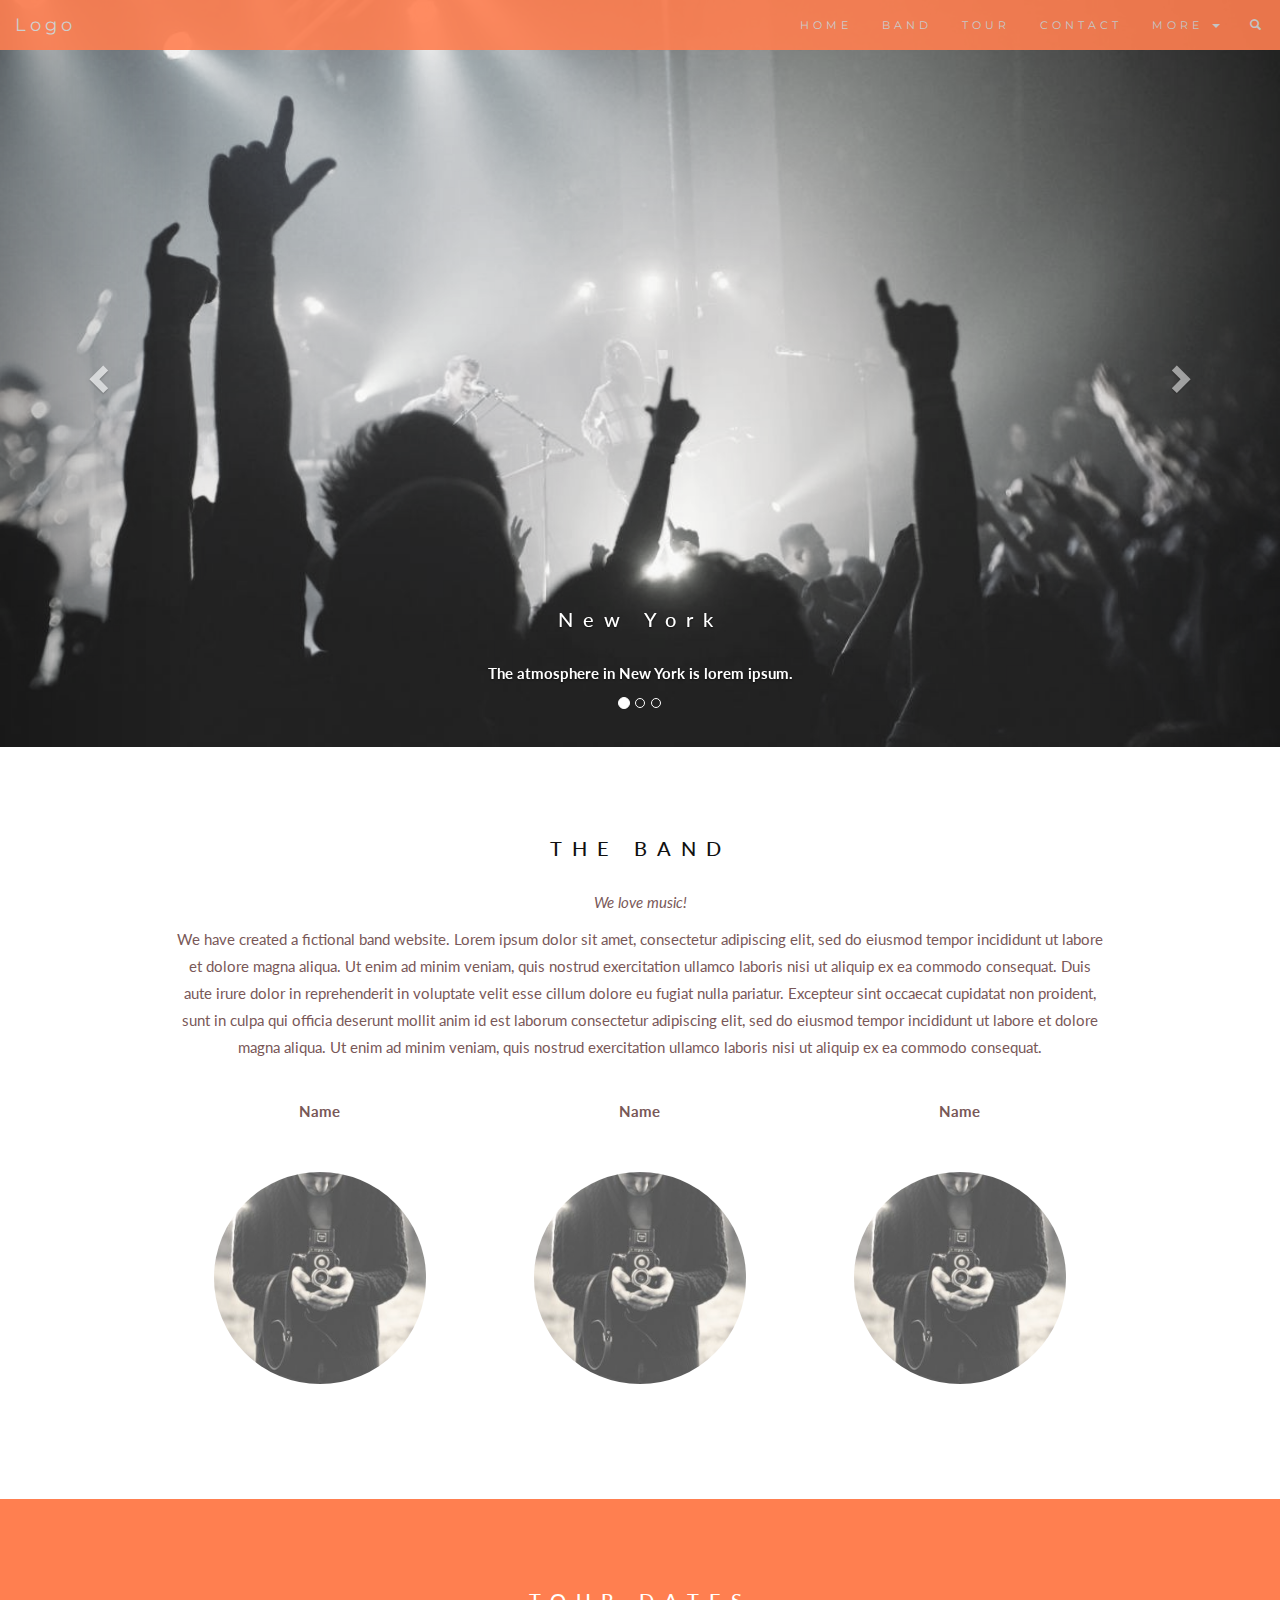
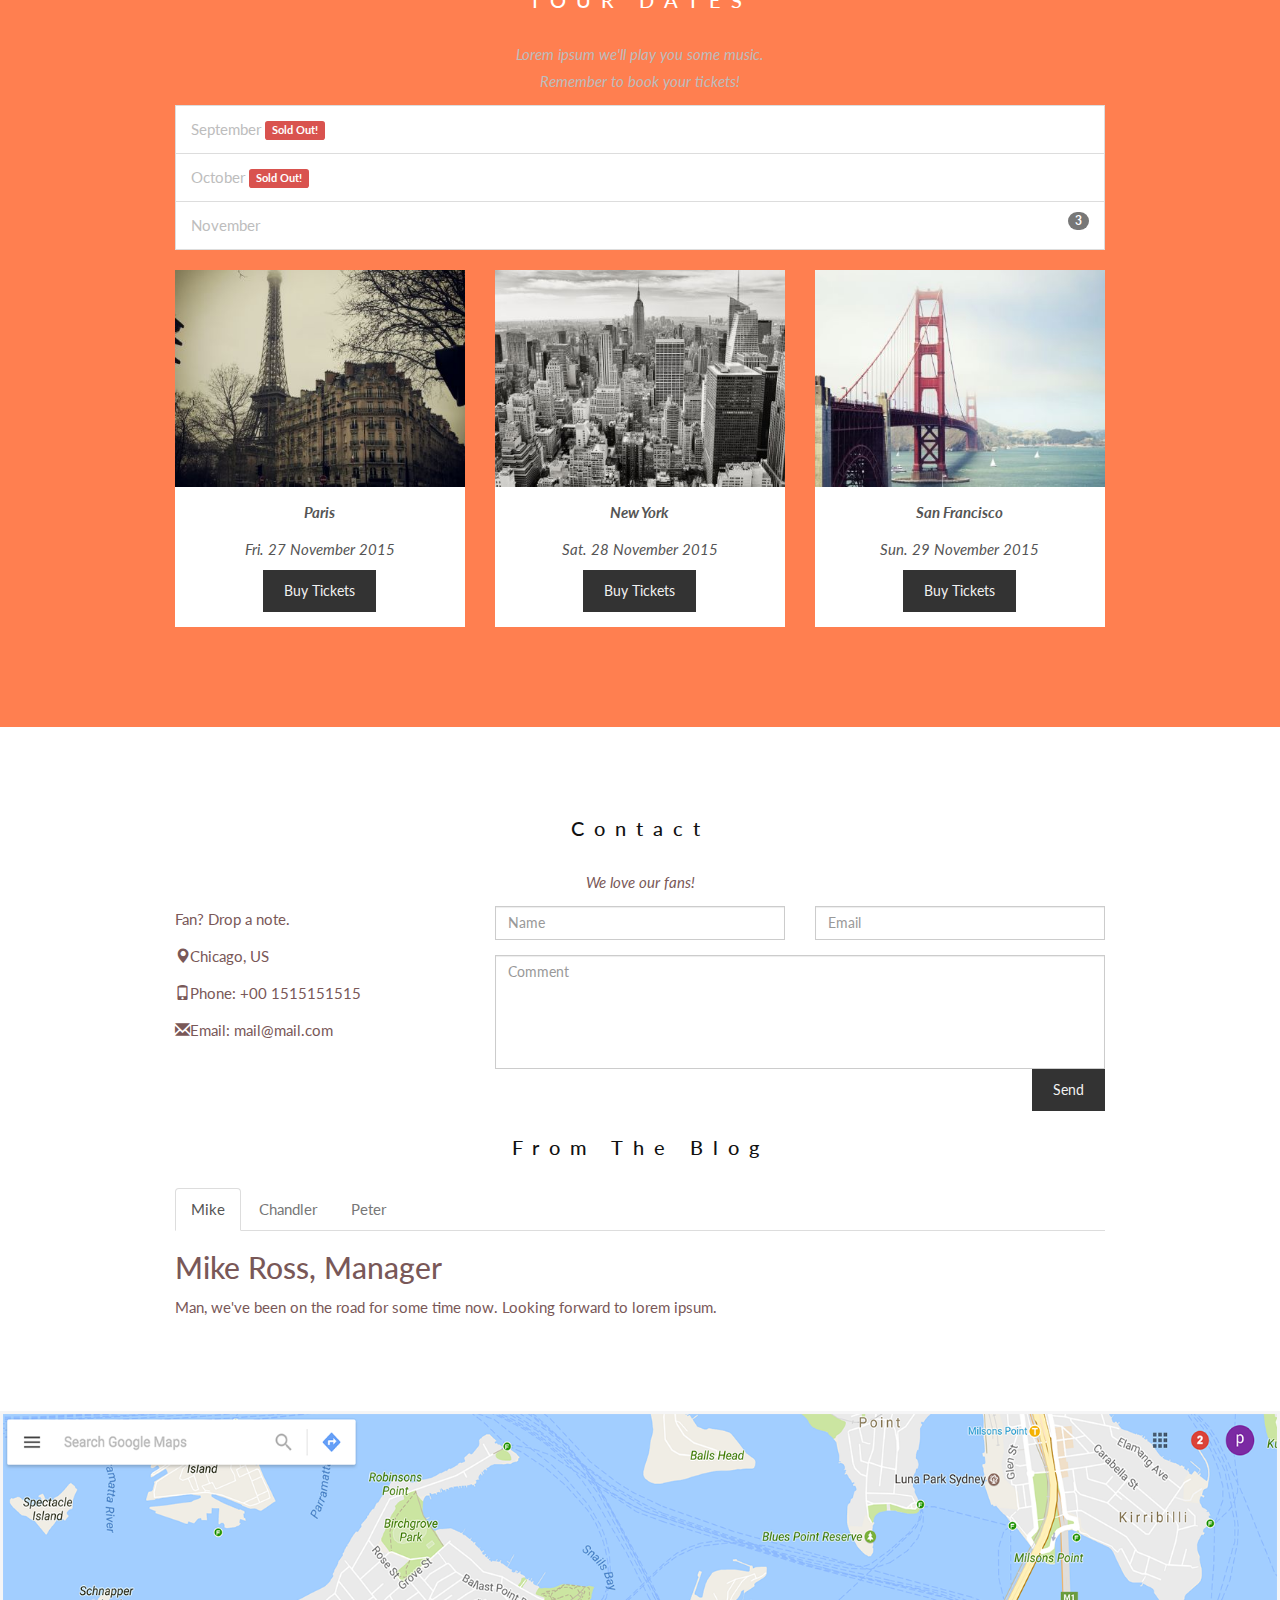
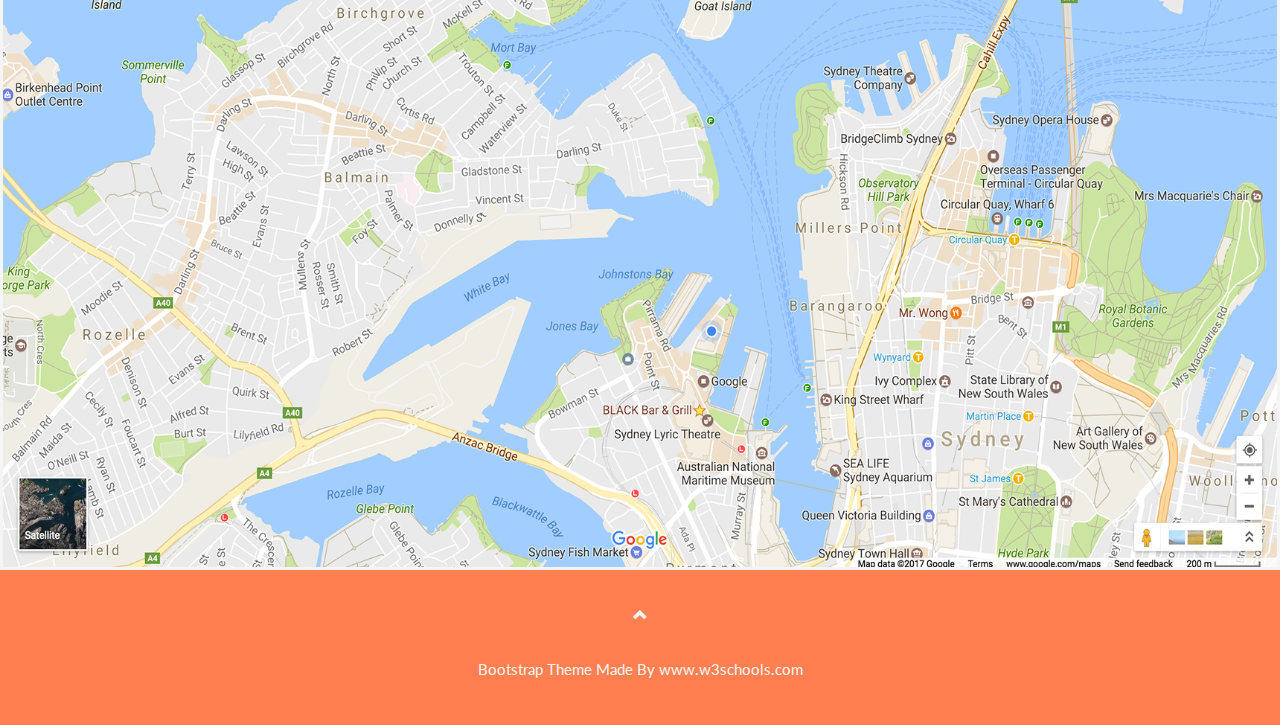
<file: Index.html>
<!DOCTYPE html>
<html lang="en">
<head>
    <meta charset="UTF-8">
    <meta name="viewport" content="width=device-width, initial-scale=1.0">
    <meta http-equiv="X-UA-Compatible" content="ie=edge">
    <title>Bootstrap Theme The Band</title>
    <!--CDN's-->
    <link rel="stylesheet" href="https://maxcdn.bootstrapcdn.com/bootstrap/3.4.0/css/bootstrap.min.css">
    <script src="https://ajax.googleapis.com/ajax/libs/jquery/3.4.1/jquery.min.js"></script>
    <script src="https://maxcdn.bootstrapcdn.com/bootstrap/3.4.0/js/bootstrap.min.js"></script>
    
    <!--Fonts-->
    <link href="https://fonts.googleapis.com/css?family=Montserrat" rel="stylesheet" type="text/css">
    <link href="https://fonts.googleapis.com/css?family=Lato" rel="stylesheet" type="text/css">
    <!--Local files-->
    <link rel="stylesheet" href="style.css">
    <script src="main.js"></script>
</head>
<body id="myPage" data-spy="scroll" data-target=".navbar" data-offset="50">
    <!--Nav bar-->
    <nav class="navbar navbar-default navbar-fixed-top">
        <div class="container-fluid">
            <div class="navbar-header">
                <button type="button" class="navbar-toggle" data-toggle="collapse" data-target="#myNavbar">
                    <span class="icon-bar"></span>
                    <span class="icon-bar"></span>
                    <span class="icon-bar"></span>
                </button>
                <a class="navbar-brand" href="#">Logo</a>
            </div>
            <div class="collapse navbar-collapse" id="myNavbar">
                <ul class="nav navbar-nav navbar-right">
                    <li><a href="#home">HOME</a></li>
                    <li><a href="#band">BAND</a></li>
                    <li><a href="#tour">TOUR</a></li>
                    <li><a href="#contact">CONTACT</a></li>
                    <li class="dropdown">
                        <a class="dropdown-toggle" data-toggle="dropdown" href="#">MORE
                            <span class="caret"></span>
                        </a>
                        <ul class="dropdown-menu">
                            <li><a href="#">Merchandise</a></li>
                            <li><a href="#">Extras</a></li>
                            <li><a href="#">Media</a></li>
                        </ul>
                    </li>
                    <li><a href="#"><span class="glyphicon glyphicon-search"></span></a></li>
                </ul>
            </div>
        </div>
    </nav>
    
    <!--Carousel-->
    <div id="myCarousel" class="carousel slide" data-ride="carousel">
        <!-- Indicators -->
        <ol class="carousel-indicators">
            <li data-target="#myCarousel" data-slide-to="0" class="active"></li>
            <li data-target="#myCarousel" data-slide-to="1"></li>
            <li data-target="#myCarousel" data-slide-to="2"></li>
        </ol>
        
        <!-- Wrapper for slides -->
        <div class="carousel-inner" role="listbox">
            <div class="item active">
                <img src="ny.jpg" alt="New York">
                <div class="carousel-caption">
                    <h3>New York</h3>
                    <p>The atmosphere in New York is lorem ipsum.</p>
                </div>
            </div>
            
            <div class="item">
                <img src="chicago.jpg" alt="Chicago">
                <div class="carousel-caption">
                    <h3>Chicago</h3>
                    <p>Thank you, Chicago - A night we won't forget.</p>
                </div>
            </div>
            
            <div class="item">
                <img src="la.jpg" alt="Los Angeles">
                <div class="carousel-caption">
                    <h3>LA</h3>
                    <p>Even though the traffic was a mess, we had the best time.</p>
                </div>
            </div>
        </div>
        <!-- Left and right controls -->
        <a class="left carousel-control" href="#myCarousel" role="button" data-slide="prev">
            <span class="glyphicon glyphicon-chevron-left" aria-hidden="true"></span>
            <span class="sr-only">Previous</span>
        </a>
        <a class="right carousel-control" href="#myCarousel" role="button" data-slide="next">
            <span class="glyphicon glyphicon-chevron-right" aria-hidden="true"></span>
            <span class="sr-only">Next</span>
        </a>
    </div>
    
    <!--THE BAND Container-->
    <div id="band" class="container text-center">
        <h3>THE BAND</h3>
        <p><em>We love music!</em></p>
        <p>We have created a fictional band website. Lorem ipsum dolor sit amet, consectetur adipiscing elit, sed do eiusmod tempor incididunt ut labore et dolore magna aliqua. Ut enim ad minim veniam, quis nostrud exercitation ullamco laboris nisi ut aliquip ex ea commodo consequat. Duis aute irure dolor in reprehenderit in voluptate velit esse cillum dolore eu fugiat nulla pariatur. Excepteur sint occaecat cupidatat non proident, sunt in culpa qui officia deserunt mollit anim id est laborum consectetur adipiscing elit, sed do eiusmod tempor incididunt ut labore et dolore magna aliqua. Ut enim ad minim veniam, quis nostrud exercitation ullamco laboris nisi ut aliquip ex ea commodo consequat.</p>
        <br>
        <div class="row">
            <div class="col-sm-4">
                <p class="text-center"><strong>Name</strong></p><br>
                <a href="#demo" data-toggle="collapse">
                    <img src="bandmember.jpg" class="img-circle person" alt="Random Name">
                </a>
                <div id="demo" class="collapse">
                    <p>Guitarist and Lead Vocalist</p>
                    <p>Loves long walks on the beach</p>
                    <p>Member since 1988</p>
                </div>
            </div>
            <div class="col-sm-4">
                <p class="text-center"><strong>Name</strong></p><br>
                <a href="#demo2" data-toggle="collapse">
                    <img src="bandmember.jpg" class="img-circle person" alt="Random Name">
                </a>
                <div id="demo2" class="collapse">
                    <p>Drummer</p>
                    <p>Loves drummin'</p>
                    <p>Member since 1988</p>
                </div>
            </div>
            <div class="col-sm-4">
                <p class="text-center"><strong>Name</strong></p><br>
                <a href="#demo3" data-toggle="collapse">
                    <img src="bandmember.jpg" class="img-circle person" alt="Random Name">
                </a>
                <div id="demo3" class="collapse">
                    <p>Bass player</p>
                    <p>Loves math</p>
                    <p>Member since 2005</p>
                </div>
            </div>
        </div>
    </div>
    
    <!--TOUR DATES Containiner-->
    <div  id="tour" class="bg-1">
        <div class="container">
            <h3 class="text-center">TOUR DATES</h3>
            <p class="text-center">Lorem ipsum we'll play you some music.<br> Remember to book your tickets!</p>
            <ul class="list-group">
                <li class="list-group-item">September <span class="label label-danger">Sold Out!</span></li>
                <li class="list-group-item">October <span class="label label-danger">Sold Out!</span></li>
                <li class="list-group-item">November <span class="badge">3</span></li>
            </ul>

            <div class="row text-center">
                <div class="col-sm-4">
                    <div class="thumbnail">
                        <img src="paris.jpg" alt="Paris">
                        <p><strong>Paris</strong></p>
                        <p>Fri. 27 November 2015</p>
                        <button class="btn" data-toggle="modal" data-target="#myModal" >Buy Tickets</button>
                    </div>
                </div>
                <div class="col-sm-4">
                    <div class="thumbnail">
                        <img src="newyork.jpg" alt="New York">
                        <p><strong>New York</strong></p>
                        <p>Sat. 28 November 2015</p>
                        <button class="btn" data-toggle="modal" data-target="#myModal" >Buy Tickets</button>
                    </div>
                </div>
                <div class="col-sm-4">
                    <div class="thumbnail">
                        <img src="sanfran.jpg" alt="San Francisco">
                        <p><strong>San Francisco</strong></p>
                        <p>Sun. 29 November 2015</p>
                        <button class="btn" data-toggle="modal" data-target="#myModal" >Buy Tickets</button>
                    </div>
                </div>
                
                <!-- Modal -->
                <div class="modal fade" id="myModal" role="dialog">
                    <div class="modal-dialog">
                        
                        <!-- Modal content-->
                        <div class="modal-content">
                            <div class="modal-header">
                                <button type="button" class="close" data-dismiss="modal">&times;</button>
                                <h4><span class="glyphicon glyphicon-lock"></span> Tickets</h4>
                            </div>
                            <div class="modal-body">
                                <form role="form">
                                    <div class="form-group">
                                        <label for="psw"><span class="glyphicon glyphicon-shopping-cart"></span> Tickets, $23 per person</label>
                                        <input type="number" class="form-control" id="psw" placeholder="How many?">
                                    </div>
                                    <div class="form-group">
                                        <label for="usrname"><span class="glyphicon glyphicon-user"></span> Send To</label>
                                        <input type="text" class="form-control" id="usrname" placeholder="Enter email">
                                    </div>
                                    <button type="submit" class="btn btn-block">Pay
                                        <span class="glyphicon glyphicon-ok"></span>
                                    </button>
                                </form>
                            </div>
                            <div class="modal-footer">
                                <button type="submit" class="btn btn-danger btn-default pull-left" data-dismiss="modal">
                                    <span class="glyphicon glyphicon-remove"></span> Cancel
                                </button>
                                <p>Need <a href="#">help?</a></p>
                            </div>
                        </div>
                    </div>
                </div>
            </div>
        </div>
    </div>
    
    <!--Contact-->
    <div id="contact" class="container">
        <h3 class="text-center">Contact</h3>
        <p class="text-center"><em>We love our fans!</em></p>
        <div class="row test">
            <div class="col-md-4">
                <p>Fan? Drop a note.</p>
                <p><span class="glyphicon glyphicon-map-marker"></span>Chicago, US</p>
                <p><span class="glyphicon glyphicon-phone"></span>Phone: +00 1515151515</p>
                <p><span class="glyphicon glyphicon-envelope"></span>Email: mail@mail.com</p>
            </div>
            <div class="col-md-8">
                <div class="row">
                    <div class="col-sm-6 form-group">
                        <input class="form-control" id="name" name="name" placeholder="Name" type="text" required>
                    </div>
                    <div class="col-sm-6 form-group">
                        <input class="form-control" id="email" name="email" placeholder="Email" type="email" required>
                    </div>
                </div>
                <textarea class="form-control" id="comments" name="comments" placeholder="Comment" rows="5"></textarea>
                <div class="row">
                    <div class="col-md-12 form-group">
                        <button class="btn pull-right" type="submit">Send</button>
                    </div>
                </div>
            </div>
        </div>
        
        <h3 class="text-center">From The Blog</h3>
        <ul class="nav nav-tabs">
            <li class="active"><a data-toggle="tab" href="#home">Mike</a></li>
            <li><a data-toggle="tab" href="#menu1">Chandler</a></li>
            <li><a data-toggle="tab" href="#menu2">Peter</a></li>
        </ul>
        
        <div class="tab-content">
            <div id="home" class="tab-pane fade in active">
                <h2>Mike Ross, Manager</h2>
                <p>Man, we've been on the road for some time now. Looking forward to lorem ipsum.</p>
            </div>
            <div id="menu1" class="tab-pane fade">
                <h2>Chandler Bing, Guitarist</h2>
                <p>Always a pleasure people! Hope you enjoyed it as much as I did. Could I BE.. any more pleased?</p>
            </div>
            <div id="menu2" class="tab-pane fade">
                <h2>Peter Griffin, Bass player</h2>
                <p>I mean, sometimes I enjoy the show, but other times I enjoy other things.</p>
            </div>
        </div>
    </div>

    <img src="map.png" class="img-responsive" style="width:100%">

    <footer class="text-center">
        <a class="up-arrow" href="#myPage" data-toggle="tooltip" title="TO TOP">
            <span class="glyphicon glyphicon-chevron-up"></span>
        </a><br><br>
        <p>Bootstrap Theme Made By <a href="https://www.w3schools.com" data-toggle="tooltip" title="Visit w3schools">www.w3schools.com</a></p>
    </footer>
</body>
</html>
</file>
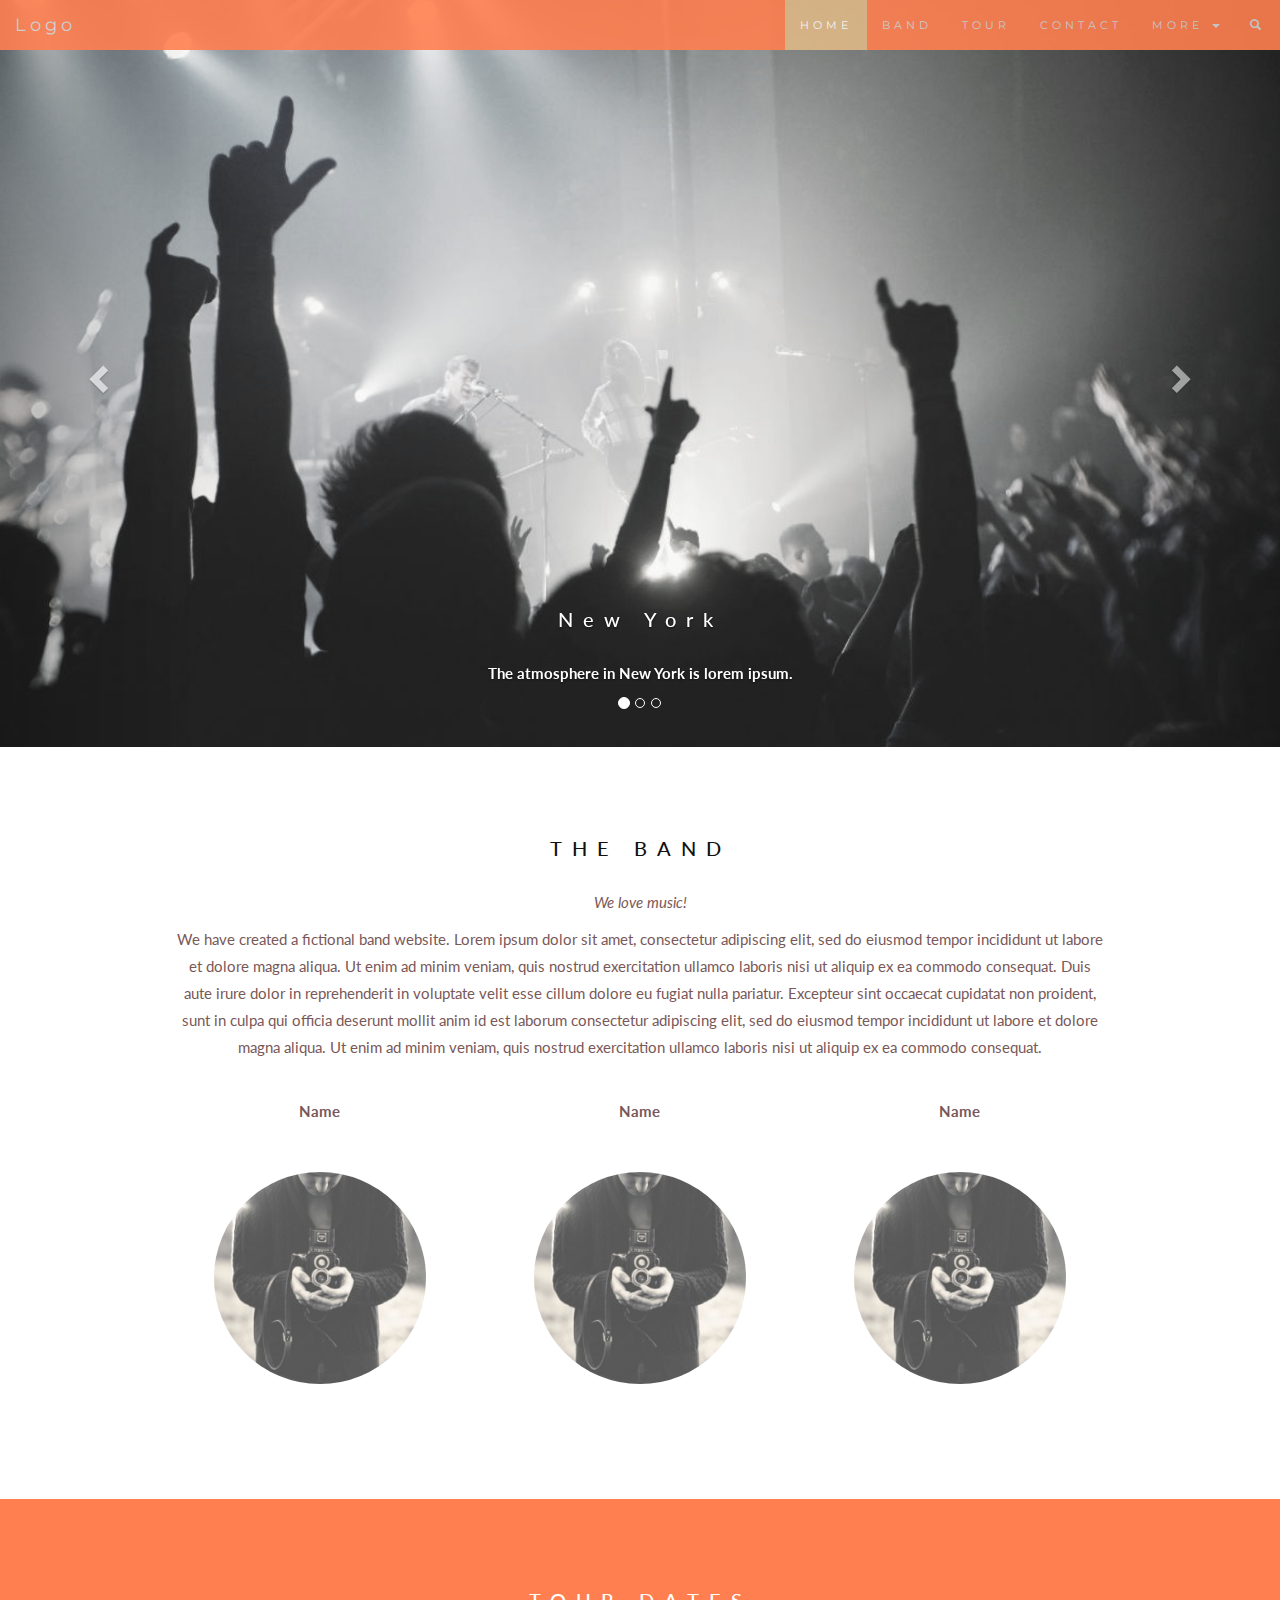
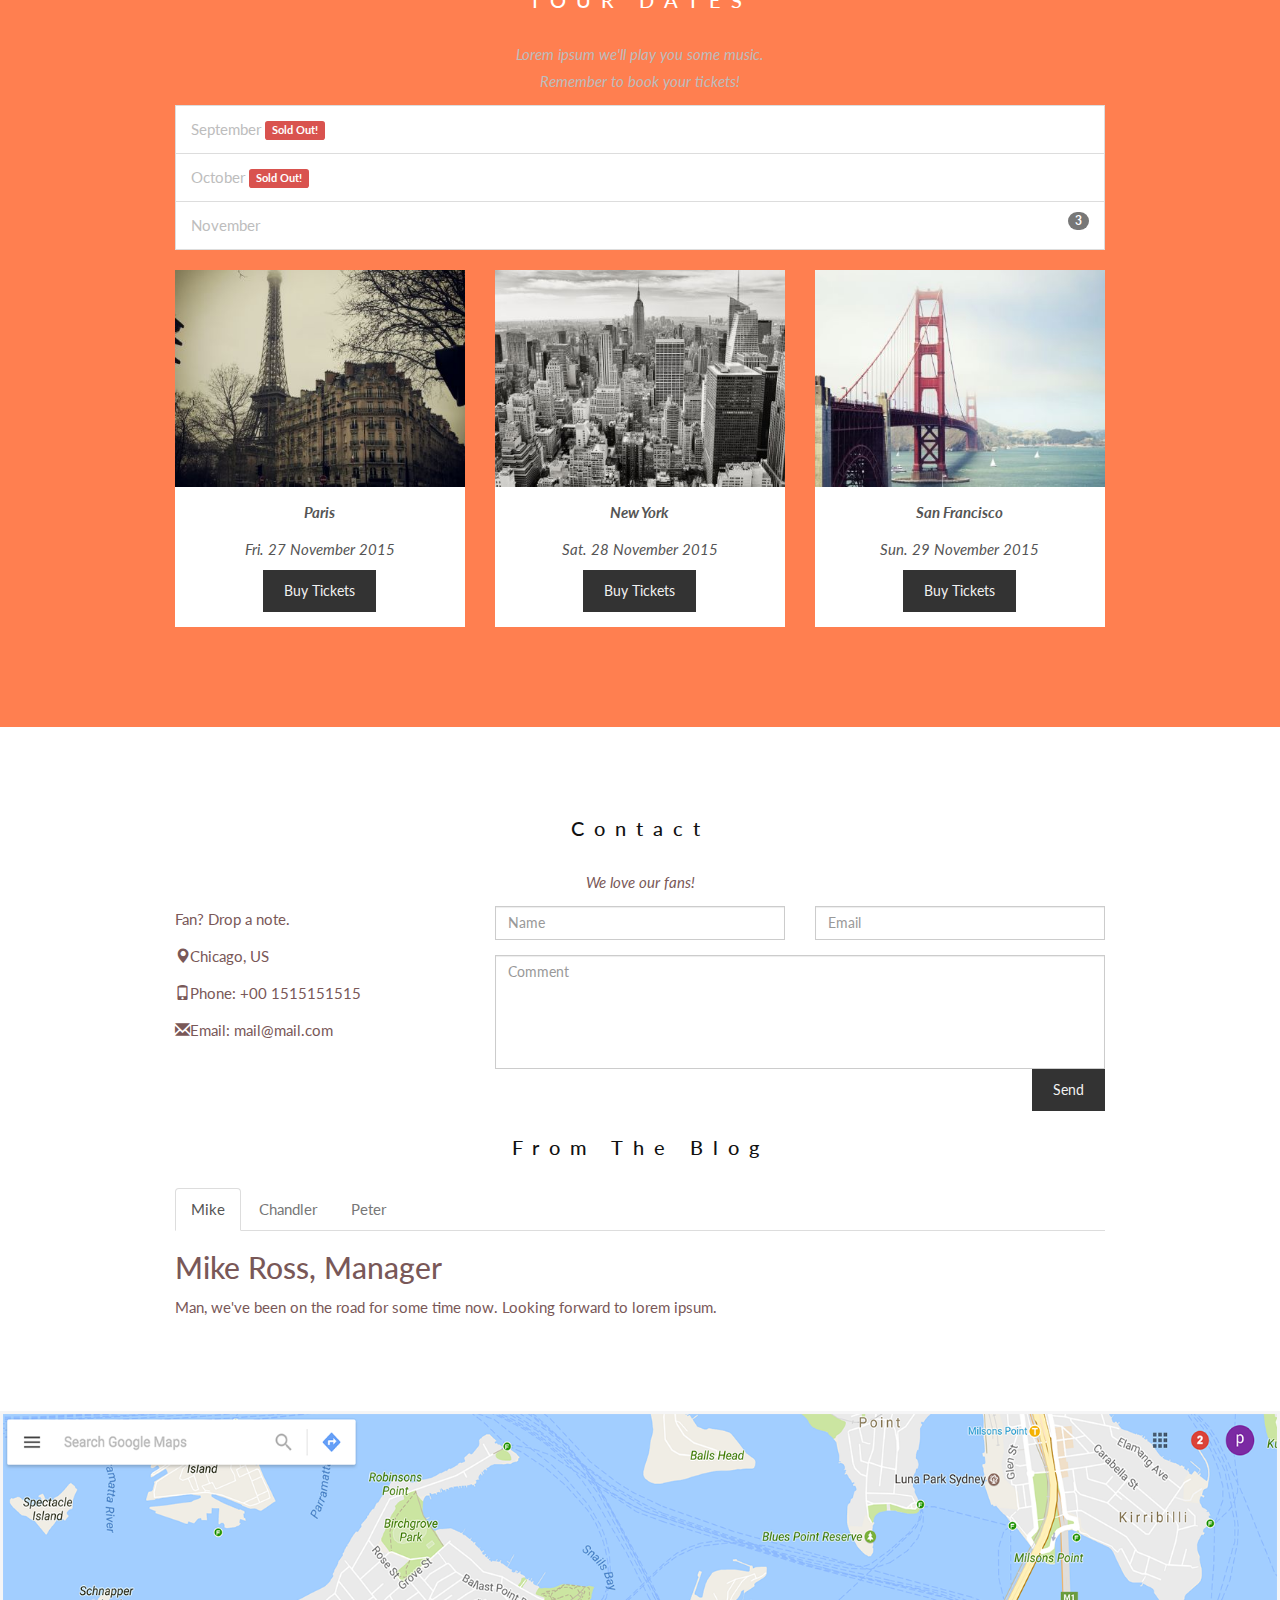
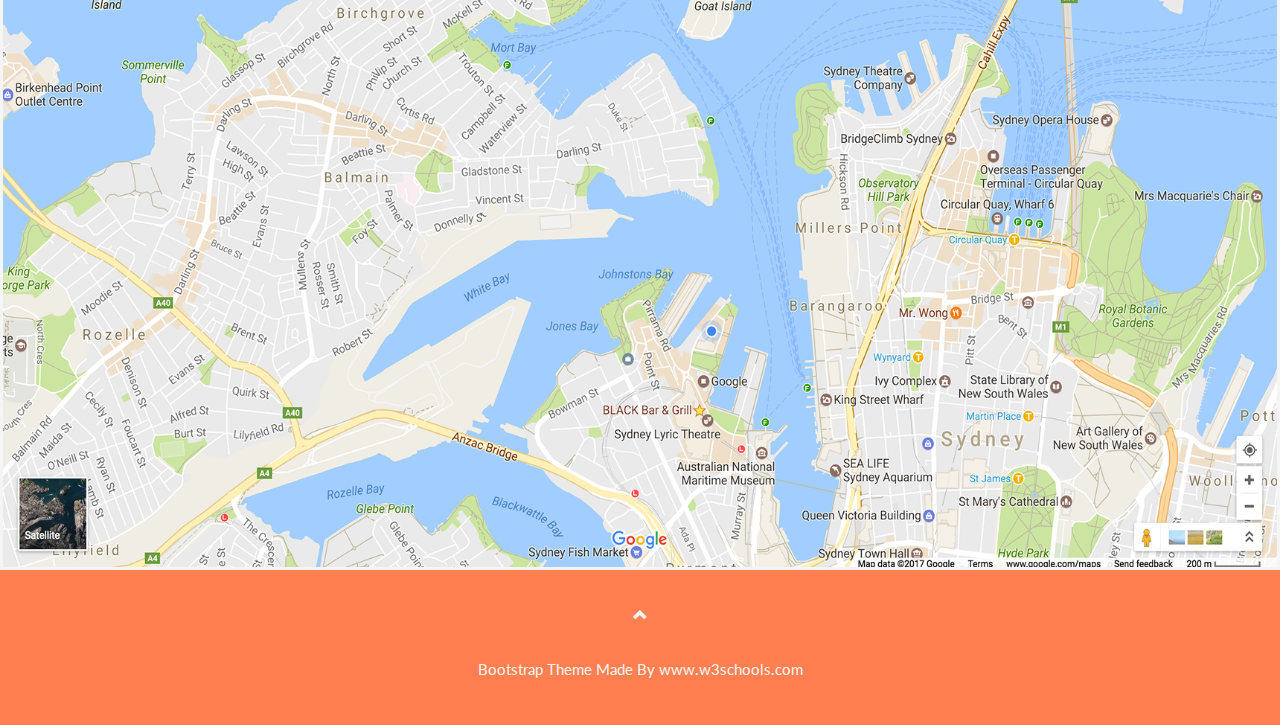
<file: index.html>
<!DOCTYPE html>
<html lang="en">
<head>
    <meta charset="UTF-8">
    <meta name="viewport" content="width=device-width, initial-scale=1.0">
    <meta http-equiv="X-UA-Compatible" content="ie=edge">
    <title>Bootstrap Theme The Band</title>
    <!--CDN's-->
    <link rel="stylesheet" href="https://maxcdn.bootstrapcdn.com/bootstrap/3.4.0/css/bootstrap.min.css">
    <script src="https://ajax.googleapis.com/ajax/libs/jquery/3.4.1/jquery.min.js"></script>
    <script src="https://maxcdn.bootstrapcdn.com/bootstrap/3.4.0/js/bootstrap.min.js"></script>
    
    <!--Fonts-->
    <link href="https://fonts.googleapis.com/css?family=Montserrat" rel="stylesheet" type="text/css">
    <link href="https://fonts.googleapis.com/css?family=Lato" rel="stylesheet" type="text/css">
    <!--Local files-->
    <link rel="stylesheet" href="style.css">
    <script src="main.js"></script>
</head>
<body id="myPage" data-spy="scroll" data-target=".navbar" data-offset="50">
    <!--Nav bar-->
    <nav class="navbar navbar-default navbar-fixed-top">
        <div class="container-fluid">
            <div class="navbar-header">
                <button type="button" class="navbar-toggle" data-toggle="collapse" data-target="#myNavbar">
                    <span class="icon-bar"></span>
                    <span class="icon-bar"></span>
                    <span class="icon-bar"></span>
                </button>
                <a class="navbar-brand" href="#">Logo</a>
            </div>
            <div class="collapse navbar-collapse" id="myNavbar">
                <ul class="nav navbar-nav navbar-right">
                    <li><a href="#home">HOME</a></li>
                    <li><a href="#band">BAND</a></li>
                    <li><a href="#tour">TOUR</a></li>
                    <li><a href="#contact">CONTACT</a></li>
                    <li class="dropdown">
                        <a class="dropdown-toggle" data-toggle="dropdown" href="#">MORE
                            <span class="caret"></span>
                        </a>
                        <ul class="dropdown-menu">
                            <li><a href="#">Merchandise</a></li>
                            <li><a href="#">Extras</a></li>
                            <li><a href="#">Media</a></li>
                        </ul>
                    </li>
                    <li><a href="#"><span class="glyphicon glyphicon-search"></span></a></li>
                </ul>
            </div>
        </div>
    </nav>
    <div id="home"></div>
    <!--Carousel-->
    <div id="myCarousel" class="carousel slide" data-ride="carousel">
        <!-- Indicators -->
        <ol class="carousel-indicators">
            <li data-target="#myCarousel" data-slide-to="0" class="active"></li>
            <li data-target="#myCarousel" data-slide-to="1"></li>
            <li data-target="#myCarousel" data-slide-to="2"></li>
        </ol>
        
        <!-- Wrapper for slides -->
        <div class="carousel-inner" role="listbox">
            <div class="item active">
                <img src="ny.jpg" alt="New York">
                <div class="carousel-caption">
                    <h3>New York</h3>
                    <p>The atmosphere in New York is lorem ipsum.</p>
                </div>
            </div>
            
            <div class="item">
                <img src="chicago.jpg" alt="Chicago">
                <div class="carousel-caption">
                    <h3>Chicago</h3>
                    <p>Thank you, Chicago - A night we won't forget.</p>
                </div>
            </div>
            
            <div class="item">
                <img src="la.jpg" alt="Los Angeles">
                <div class="carousel-caption">
                    <h3>LA</h3>
                    <p>Even though the traffic was a mess, we had the best time.</p>
                </div>
            </div>
        </div>
        <!-- Left and right controls -->
        <a class="left carousel-control" href="#myCarousel" role="button" data-slide="prev">
            <span class="glyphicon glyphicon-chevron-left" aria-hidden="true"></span>
            <span class="sr-only">Previous</span>
        </a>
        <a class="right carousel-control" href="#myCarousel" role="button" data-slide="next">
            <span class="glyphicon glyphicon-chevron-right" aria-hidden="true"></span>
            <span class="sr-only">Next</span>
        </a>
    </div>
    
    <!--THE BAND Container-->
    <div id="band" class="container text-center">
        <h3>THE BAND</h3>
        <p><em>We love music!</em></p>
        <p>We have created a fictional band website. Lorem ipsum dolor sit amet, consectetur adipiscing elit, sed do eiusmod tempor incididunt ut labore et dolore magna aliqua. Ut enim ad minim veniam, quis nostrud exercitation ullamco laboris nisi ut aliquip ex ea commodo consequat. Duis aute irure dolor in reprehenderit in voluptate velit esse cillum dolore eu fugiat nulla pariatur. Excepteur sint occaecat cupidatat non proident, sunt in culpa qui officia deserunt mollit anim id est laborum consectetur adipiscing elit, sed do eiusmod tempor incididunt ut labore et dolore magna aliqua. Ut enim ad minim veniam, quis nostrud exercitation ullamco laboris nisi ut aliquip ex ea commodo consequat.</p>
        <br>
        <div class="row">
            <div class="col-sm-4">
                <p class="text-center"><strong>Name</strong></p><br>
                <a href="#demo" data-toggle="collapse">
                    <img src="bandmember.jpg" class="img-circle person" alt="Random Name">
                </a>
                <div id="demo" class="collapse">
                    <p>Guitarist and Lead Vocalist</p>
                    <p>Loves long walks on the beach</p>
                    <p>Member since 1988</p>
                </div>
            </div>
            <div class="col-sm-4">
                <p class="text-center"><strong>Name</strong></p><br>
                <a href="#demo2" data-toggle="collapse">
                    <img src="bandmember.jpg" class="img-circle person" alt="Random Name">
                </a>
                <div id="demo2" class="collapse">
                    <p>Drummer</p>
                    <p>Loves drummin'</p>
                    <p>Member since 1988</p>
                </div>
            </div>
            <div class="col-sm-4">
                <p class="text-center"><strong>Name</strong></p><br>
                <a href="#demo3" data-toggle="collapse">
                    <img src="bandmember.jpg" class="img-circle person" alt="Random Name">
                </a>
                <div id="demo3" class="collapse">
                    <p>Bass player</p>
                    <p>Loves math</p>
                    <p>Member since 2005</p>
                </div>
            </div>
        </div>
    </div>
    
    <!--TOUR DATES Containiner-->
    <div  id="tour" class="bg-1">
        <div class="container">
            <h3 class="text-center">TOUR DATES</h3>
            <p class="text-center">Lorem ipsum we'll play you some music.<br> Remember to book your tickets!</p>
            <ul class="list-group">
                <li class="list-group-item">September <span class="label label-danger">Sold Out!</span></li>
                <li class="list-group-item">October <span class="label label-danger">Sold Out!</span></li>
                <li class="list-group-item">November <span class="badge">3</span></li>
            </ul>

            <div class="row text-center">
                <div class="col-sm-4">
                    <div class="thumbnail">
                        <img src="paris.jpg" alt="Paris">
                        <p><strong>Paris</strong></p>
                        <p>Fri. 27 November 2015</p>
                        <button class="btn" data-toggle="modal" data-target="#myModal" >Buy Tickets</button>
                    </div>
                </div>
                <div class="col-sm-4">
                    <div class="thumbnail">
                        <img src="newyork.jpg" alt="New York">
                        <p><strong>New York</strong></p>
                        <p>Sat. 28 November 2015</p>
                        <button class="btn" data-toggle="modal" data-target="#myModal" >Buy Tickets</button>
                    </div>
                </div>
                <div class="col-sm-4">
                    <div class="thumbnail">
                        <img src="sanfran.jpg" alt="San Francisco">
                        <p><strong>San Francisco</strong></p>
                        <p>Sun. 29 November 2015</p>
                        <button class="btn" data-toggle="modal" data-target="#myModal" >Buy Tickets</button>
                    </div>
                </div>
                
                <!-- Modal -->
                <div class="modal fade" id="myModal" role="dialog">
                    <div class="modal-dialog">
                        
                        <!-- Modal content-->
                        <div class="modal-content">
                            <div class="modal-header">
                                <button type="button" class="close" data-dismiss="modal">&times;</button>
                                <h4><span class="glyphicon glyphicon-lock"></span> Tickets</h4>
                            </div>
                            <div class="modal-body">
                                <form role="form">
                                    <div class="form-group">
                                        <label for="psw"><span class="glyphicon glyphicon-shopping-cart"></span> Tickets, $23 per person</label>
                                        <input type="number" class="form-control" id="psw" placeholder="How many?">
                                    </div>
                                    <div class="form-group">
                                        <label for="usrname"><span class="glyphicon glyphicon-user"></span> Send To</label>
                                        <input type="text" class="form-control" id="usrname" placeholder="Enter email">
                                    </div>
                                    <button type="submit" class="btn btn-block">Pay
                                        <span class="glyphicon glyphicon-ok"></span>
                                    </button>
                                </form>
                            </div>
                            <div class="modal-footer">
                                <button type="submit" class="btn btn-danger btn-default pull-left" data-dismiss="modal">
                                    <span class="glyphicon glyphicon-remove"></span> Cancel
                                </button>
                                <p>Need <a href="#">help?</a></p>
                            </div>
                        </div>
                    </div>
                </div>
            </div>
        </div>
    </div>
    
    <!--Contact-->
    <div id="contact" class="container">
        <h3 class="text-center">Contact</h3>
        <p class="text-center"><em>We love our fans!</em></p>
        <div class="row test">
            <div class="col-md-4">
                <p>Fan? Drop a note.</p>
                <p><span class="glyphicon glyphicon-map-marker"></span>Chicago, US</p>
                <p><span class="glyphicon glyphicon-phone"></span>Phone: +00 1515151515</p>
                <p><span class="glyphicon glyphicon-envelope"></span>Email: mail@mail.com</p>
            </div>
            <div class="col-md-8">
                <div class="row">
                    <div class="col-sm-6 form-group">
                        <input class="form-control" id="name" name="name" placeholder="Name" type="text" required>
                    </div>
                    <div class="col-sm-6 form-group">
                        <input class="form-control" id="email" name="email" placeholder="Email" type="email" required>
                    </div>
                </div>
                <textarea class="form-control" id="comments" name="comments" placeholder="Comment" rows="5"></textarea>
                <div class="row">
                    <div class="col-md-12 form-group">
                        <button class="btn pull-right" type="submit">Send</button>
                    </div>
                </div>
            </div>
        </div>
        
        <h3 class="text-center">From The Blog</h3>
        <ul class="nav nav-tabs">
            <li class="active"><a data-toggle="tab" href="#home">Mike</a></li>
            <li><a data-toggle="tab" href="#menu1">Chandler</a></li>
            <li><a data-toggle="tab" href="#menu2">Peter</a></li>
        </ul>
        
        <div class="tab-content">
            <div id="home" class="tab-pane fade in active">
                <h2>Mike Ross, Manager</h2>
                <p>Man, we've been on the road for some time now. Looking forward to lorem ipsum.</p>
            </div>
            <div id="menu1" class="tab-pane fade">
                <h2>Chandler Bing, Guitarist</h2>
                <p>Always a pleasure people! Hope you enjoyed it as much as I did. Could I BE.. any more pleased?</p>
            </div>
            <div id="menu2" class="tab-pane fade">
                <h2>Peter Griffin, Bass player</h2>
                <p>I mean, sometimes I enjoy the show, but other times I enjoy other things.</p>
            </div>
        </div>
    </div>

    <img src="map.png" class="img-responsive" style="width:100%">

    <footer class="text-center">
        <a class="up-arrow" href="#myPage" data-toggle="tooltip" title="TO TOP">
            <span class="glyphicon glyphicon-chevron-up"></span>
        </a><br><br>
        <p>Bootstrap Theme Made By <a href="https://www.w3schools.com" data-toggle="tooltip" title="Visit w3schools">www.w3schools.com</a></p>
    </footer>
</body>
</html>
</file>
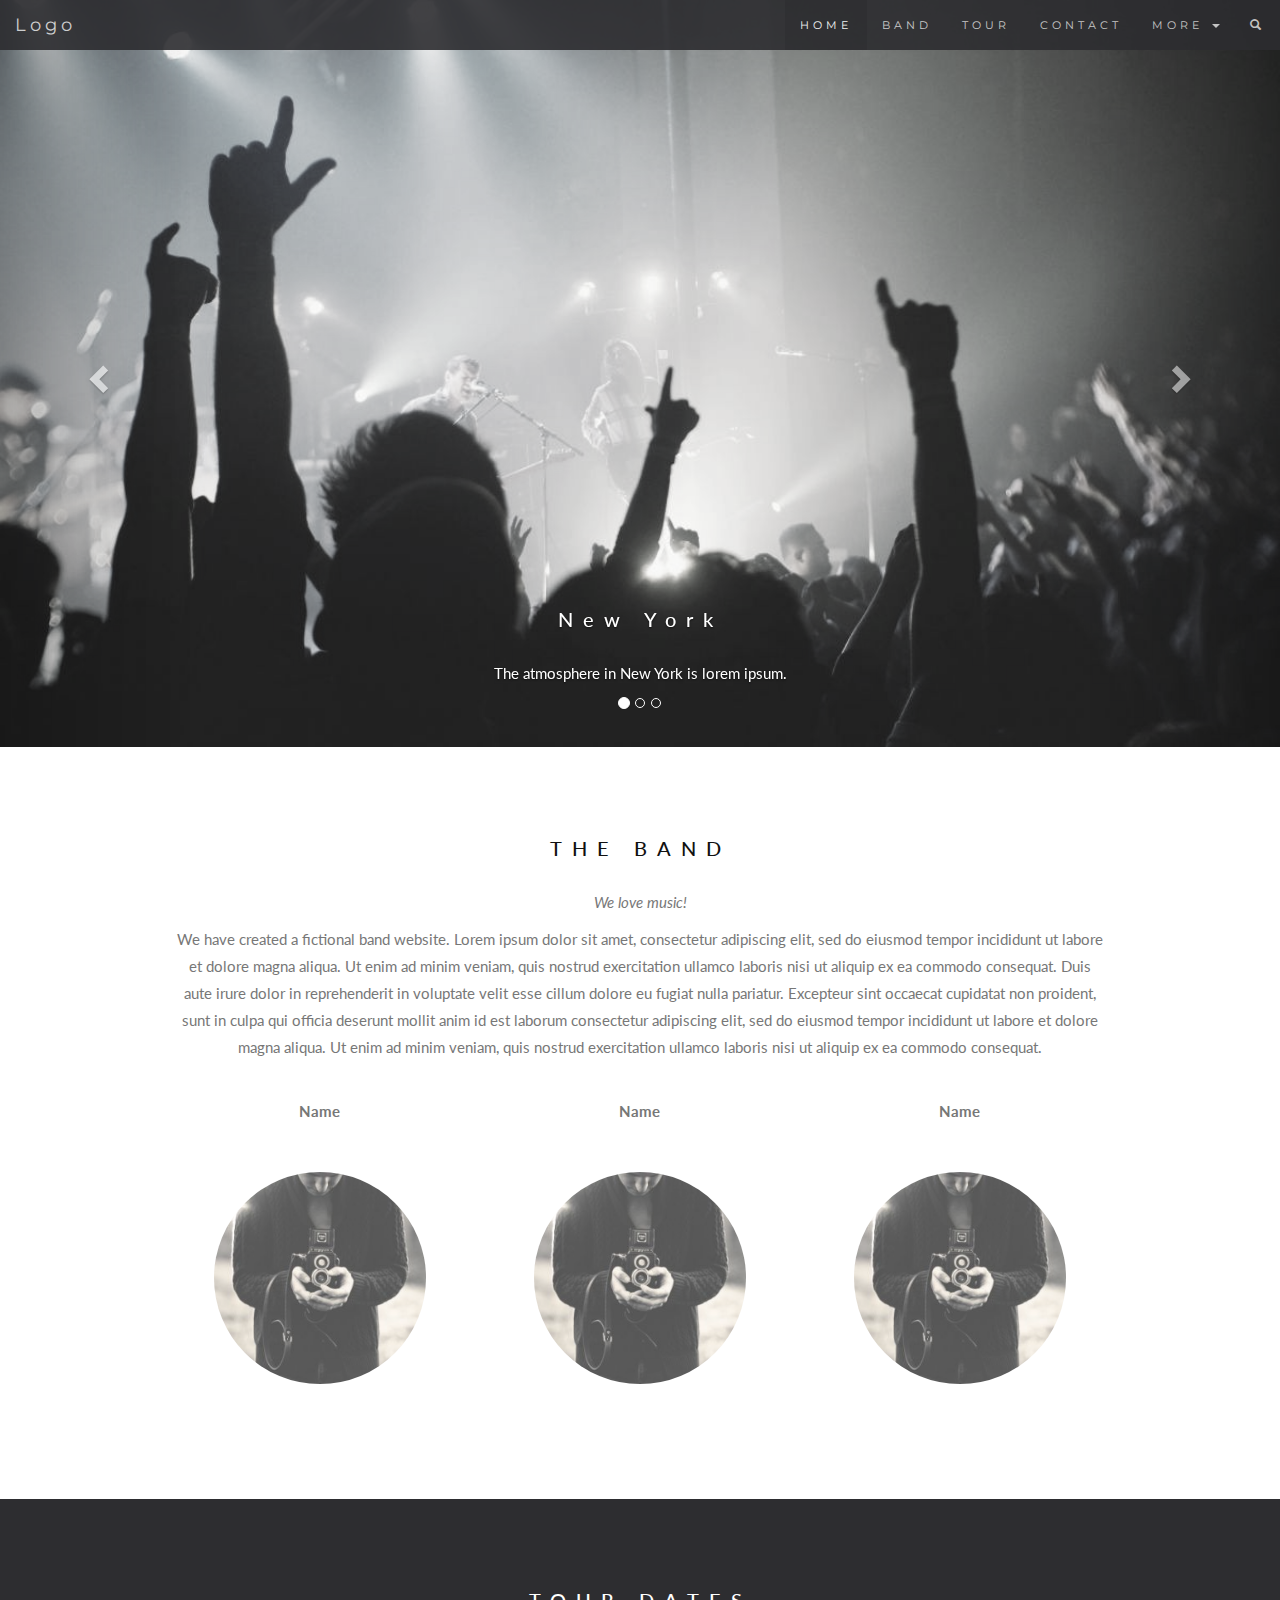
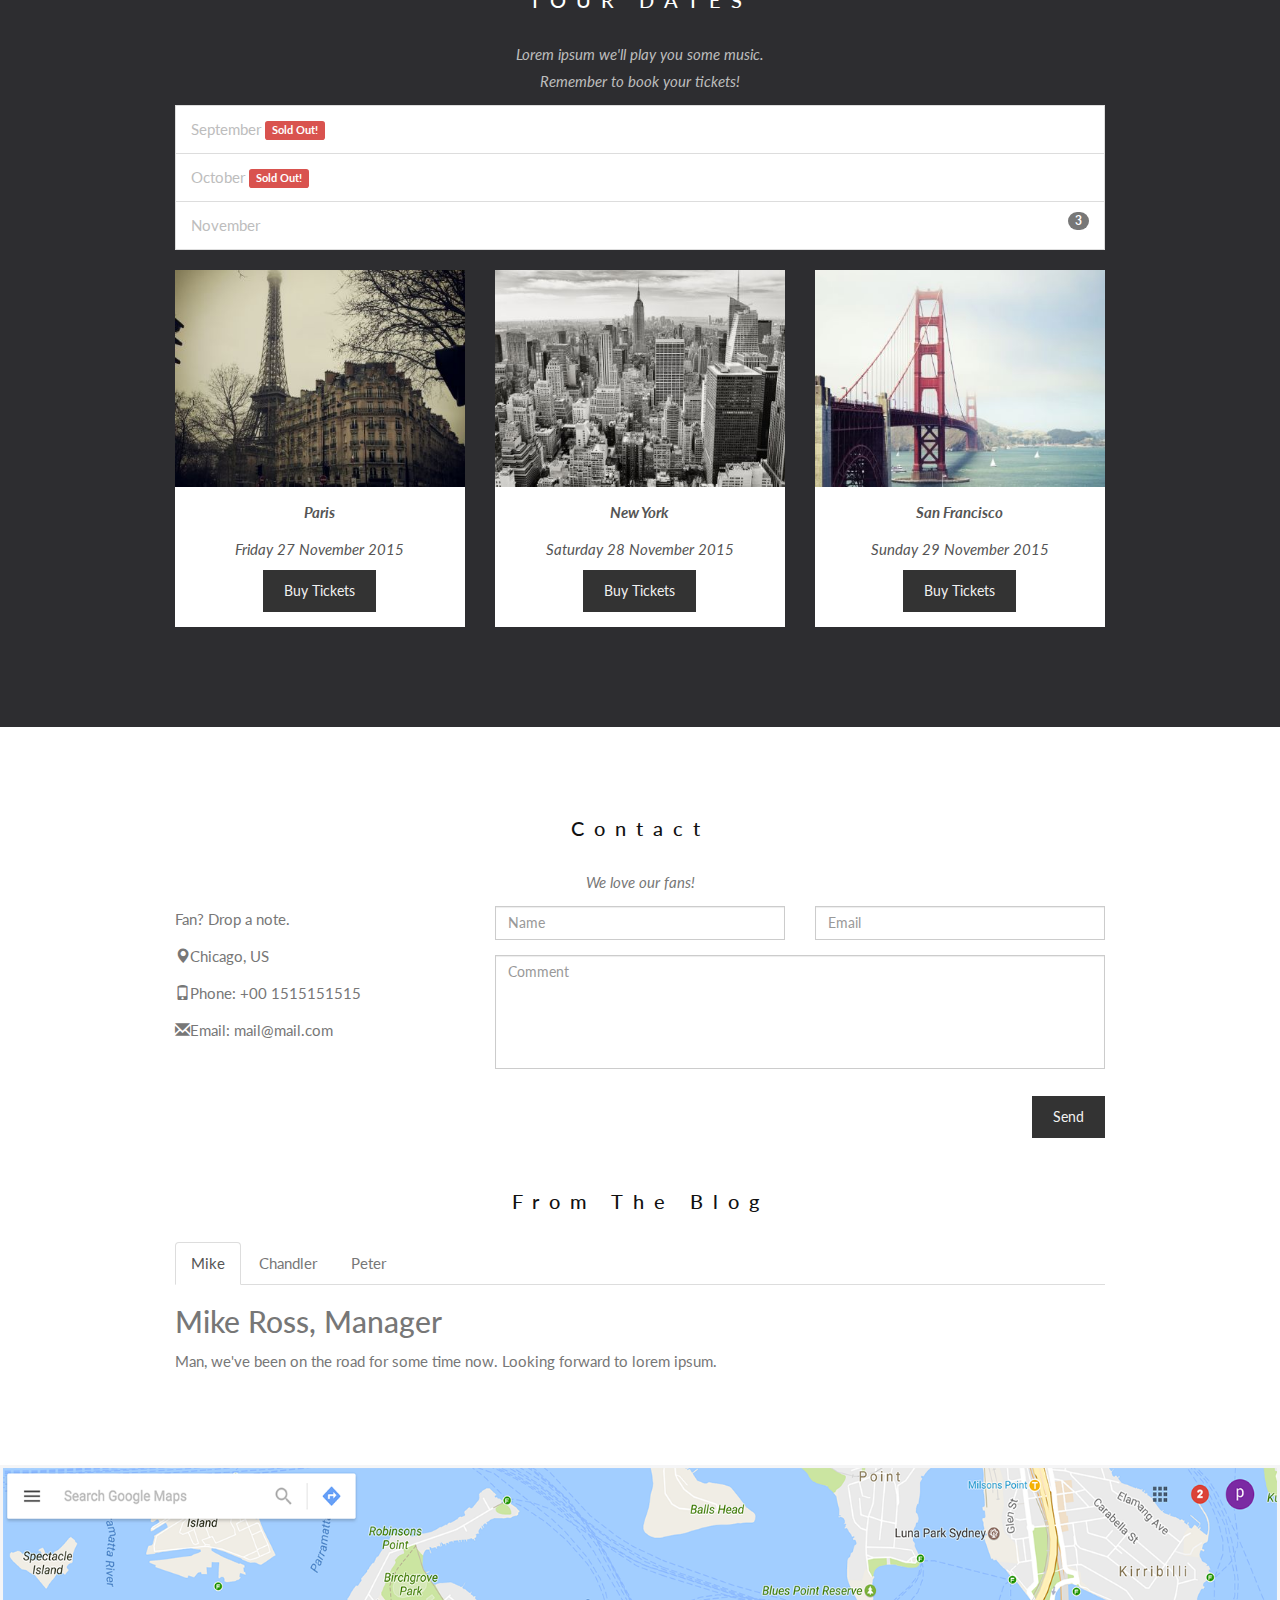
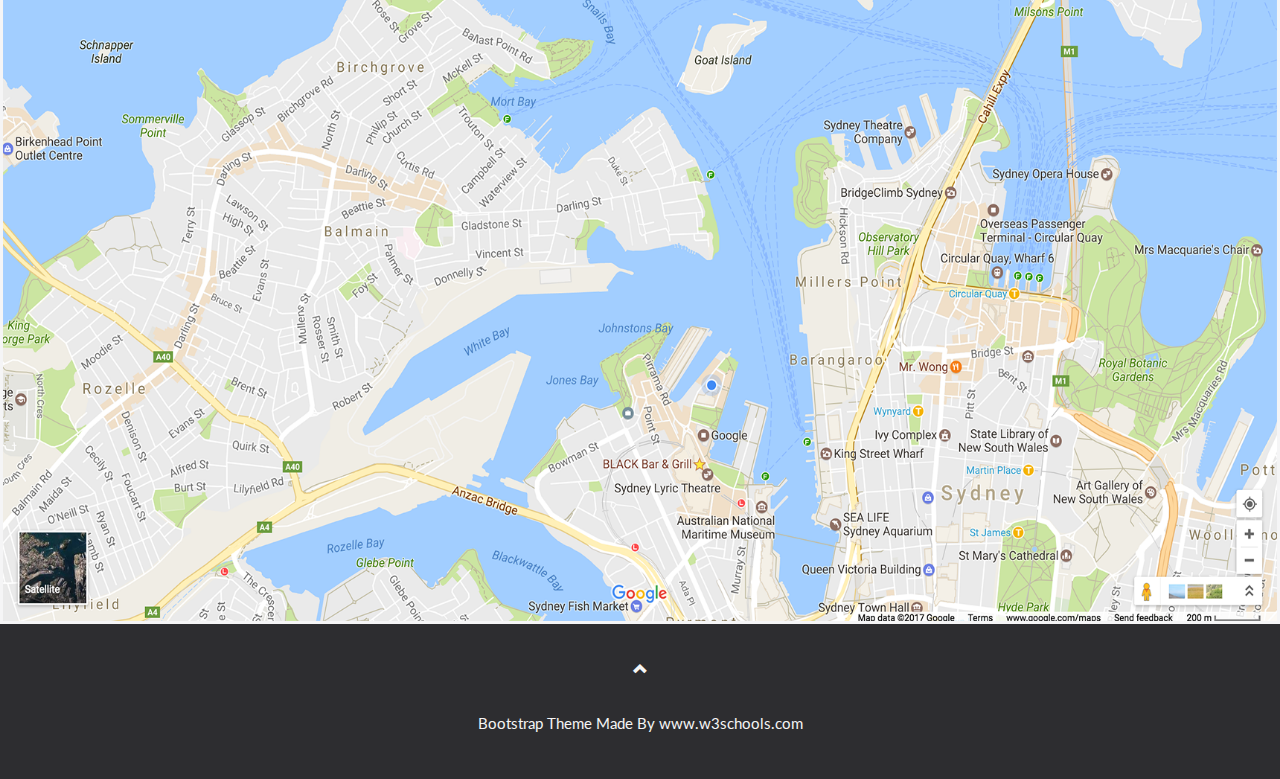
<file: Complete.html>
<!DOCTYPE html>
<html lang="en">
<head>
  <!-- Theme Made By www.w3schools.com - No Copyright -->
  <title>Bootstrap Theme The Band</title>
  <meta charset="utf-8">
  <meta name="viewport" content="width=device-width, initial-scale=1">
  <link rel="stylesheet" href="https://maxcdn.bootstrapcdn.com/bootstrap/3.4.0/css/bootstrap.min.css">
  <link href="https://fonts.googleapis.com/css?family=Lato" rel="stylesheet" type="text/css">
  <link href="https://fonts.googleapis.com/css?family=Montserrat" rel="stylesheet" type="text/css">
  <script src="https://ajax.googleapis.com/ajax/libs/jquery/3.4.1/jquery.min.js"></script>
  <script src="https://maxcdn.bootstrapcdn.com/bootstrap/3.4.0/js/bootstrap.min.js"></script>
  <style>
  body {
    font: 400 15px/1.8 Lato, sans-serif;
    color: #777;
  }
  h3, h4 {
    margin: 10px 0 30px 0;
    letter-spacing: 10px;      
    font-size: 20px;
    color: #111;
  }
  .container {
    padding: 80px 120px;
  }
  .person {
    border: 10px solid transparent;
    margin-bottom: 25px;
    width: 80%;
    height: 80%;
    opacity: 0.7;
  }
  .person:hover {
    border-color: #f1f1f1;
  }
  .carousel-inner img {
    -webkit-filter: grayscale(90%);
    filter: grayscale(90%); /* make all photos black and white */ 
    width: 100%; /* Set width to 100% */
    margin: auto;
  }
  .carousel-caption h3 {
    color: #fff !important;
  }
  @media (max-width: 600px) {
    .carousel-caption {
      display: none; /* Hide the carousel text when the screen is less than 600 pixels wide */
    }
  }
  .bg-1 {
    background: #2d2d30;
    color: #bdbdbd;
  }
  .bg-1 h3 {color: #fff;}
  .bg-1 p {font-style: italic;}
  .list-group-item:first-child {
    border-top-right-radius: 0;
    border-top-left-radius: 0;
  }
  .list-group-item:last-child {
    border-bottom-right-radius: 0;
    border-bottom-left-radius: 0;
  }
  .thumbnail {
    padding: 0 0 15px 0;
    border: none;
    border-radius: 0;
  }
  .thumbnail p {
    margin-top: 15px;
    color: #555;
  }
  .btn {
    padding: 10px 20px;
    background-color: #333;
    color: #f1f1f1;
    border-radius: 0;
    transition: .2s;
  }
  .btn:hover, .btn:focus {
    border: 1px solid #333;
    background-color: #fff;
    color: #000;
  }
  .modal-header, h4, .close {
    background-color: #333;
    color: #fff !important;
    text-align: center;
    font-size: 30px;
  }
  .modal-header, .modal-body {
    padding: 40px 50px;
  }
  .nav-tabs li a {
    color: #777;
  }
  #googleMap {
    width: 100%;
    height: 400px;
    -webkit-filter: grayscale(100%);
    filter: grayscale(100%);
  }  
  .navbar {
    font-family: Montserrat, sans-serif;
    margin-bottom: 0;
    background-color: #2d2d30;
    border: 0;
    font-size: 11px !important;
    letter-spacing: 4px;
    opacity: 0.9;
  }
  .navbar li a, .navbar .navbar-brand { 
    color: #d5d5d5 !important;
  }
  .navbar-nav li a:hover {
    color: #fff !important;
  }
  .navbar-nav li.active a {
    color: #fff !important;
    background-color: #29292c !important;
  }
  .navbar-default .navbar-toggle {
    border-color: transparent;
  }
  .open .dropdown-toggle {
    color: #fff;
    background-color: #555 !important;
  }
  .dropdown-menu li a {
    color: #000 !important;
  }
  .dropdown-menu li a:hover {
    background-color: red !important;
  }
  footer {
    background-color: #2d2d30;
    color: #f5f5f5;
    padding: 32px;
  }
  footer a {
    color: #f5f5f5;
  }
  footer a:hover {
    color: #777;
    text-decoration: none;
  }  
  .form-control {
    border-radius: 0;
  }
  textarea {
    resize: none;
  }
  </style>
</head>
<body id="myPage" data-spy="scroll" data-target=".navbar" data-offset="50">

<nav class="navbar navbar-default navbar-fixed-top">
  <div class="container-fluid">
    <div class="navbar-header">
      <button type="button" class="navbar-toggle" data-toggle="collapse" data-target="#myNavbar">
        <span class="icon-bar"></span>
        <span class="icon-bar"></span>
        <span class="icon-bar"></span>                        
      </button>
      <a class="navbar-brand" href="#myPage">Logo</a>
    </div>
    <div class="collapse navbar-collapse" id="myNavbar">
      <ul class="nav navbar-nav navbar-right">
        <li><a href="#myPage">HOME</a></li>
        <li><a href="#band">BAND</a></li>
        <li><a href="#tour">TOUR</a></li>
        <li><a href="#contact">CONTACT</a></li>
        <li class="dropdown">
          <a class="dropdown-toggle" data-toggle="dropdown" href="#">MORE
          <span class="caret"></span></a>
          <ul class="dropdown-menu">
            <li><a href="#">Merchandise</a></li>
            <li><a href="#">Extras</a></li>
            <li><a href="#">Media</a></li> 
          </ul>
        </li>
        <li><a href="#"><span class="glyphicon glyphicon-search"></span></a></li>
      </ul>
    </div>
  </div>
</nav>

<div id="myCarousel" class="carousel slide" data-ride="carousel">
    <!-- Indicators -->
    <ol class="carousel-indicators">
      <li data-target="#myCarousel" data-slide-to="0" class="active"></li>
      <li data-target="#myCarousel" data-slide-to="1"></li>
      <li data-target="#myCarousel" data-slide-to="2"></li>
    </ol>

    <!-- Wrapper for slides -->
    <div class="carousel-inner" role="listbox">
      <div class="item active">
        <img src="ny.jpg" alt="New York" width="1200" height="700">
        <div class="carousel-caption">
          <h3>New York</h3>
          <p>The atmosphere in New York is lorem ipsum.</p>
        </div>      
      </div>

      <div class="item">
        <img src="chicago.jpg" alt="Chicago" width="1200" height="700">
        <div class="carousel-caption">
          <h3>Chicago</h3>
          <p>Thank you, Chicago - A night we won't forget.</p>
        </div>      
      </div>
    
      <div class="item">
        <img src="la.jpg" alt="Los Angeles" width="1200" height="700">
        <div class="carousel-caption">
          <h3>LA</h3>
          <p>Even though the traffic was a mess, we had the best time playing at Venice Beach!</p>
        </div>      
      </div>
    </div>

    <!-- Left and right controls -->
    <a class="left carousel-control" href="#myCarousel" role="button" data-slide="prev">
      <span class="glyphicon glyphicon-chevron-left" aria-hidden="true"></span>
      <span class="sr-only">Previous</span>
    </a>
    <a class="right carousel-control" href="#myCarousel" role="button" data-slide="next">
      <span class="glyphicon glyphicon-chevron-right" aria-hidden="true"></span>
      <span class="sr-only">Next</span>
    </a>
</div>

<!-- Container (The Band Section) -->
<div id="band" class="container text-center">
  <h3>THE BAND</h3>
  <p><em>We love music!</em></p>
  <p>We have created a fictional band website. Lorem ipsum dolor sit amet, consectetur adipiscing elit, sed do eiusmod tempor incididunt ut labore et dolore magna aliqua. Ut enim ad minim veniam, quis nostrud exercitation ullamco laboris nisi ut aliquip ex ea commodo consequat. Duis aute irure dolor in reprehenderit in voluptate velit esse cillum dolore eu fugiat nulla pariatur. Excepteur sint occaecat cupidatat non proident, sunt in culpa qui officia deserunt mollit anim id est laborum consectetur adipiscing elit, sed do eiusmod tempor incididunt ut labore et dolore magna aliqua. Ut enim ad minim veniam, quis nostrud exercitation ullamco laboris nisi ut aliquip ex ea commodo consequat.</p>
  <br>
  <div class="row">
    <div class="col-sm-4">
      <p class="text-center"><strong>Name</strong></p><br>
      <a href="#demo" data-toggle="collapse">
        <img src="bandmember.jpg" class="img-circle person" alt="Random Name" width="255" height="255">
      </a>
      <div id="demo" class="collapse">
        <p>Guitarist and Lead Vocalist</p>
        <p>Loves long walks on the beach</p>
        <p>Member since 1988</p>
      </div>
    </div>
    <div class="col-sm-4">
      <p class="text-center"><strong>Name</strong></p><br>
      <a href="#demo2" data-toggle="collapse">
        <img src="bandmember.jpg" class="img-circle person" alt="Random Name" width="255" height="255">
      </a>
      <div id="demo2" class="collapse">
        <p>Drummer</p>
        <p>Loves drummin'</p>
        <p>Member since 1988</p>
      </div>
    </div>
    <div class="col-sm-4">
      <p class="text-center"><strong>Name</strong></p><br>
      <a href="#demo3" data-toggle="collapse">
        <img src="bandmember.jpg" class="img-circle person" alt="Random Name" width="255" height="255">
      </a>
      <div id="demo3" class="collapse">
        <p>Bass player</p>
        <p>Loves math</p>
        <p>Member since 2005</p>
      </div>
    </div>
  </div>
</div>

<!-- Container (TOUR Section) -->
<div id="tour" class="bg-1">
  <div class="container">
    <h3 class="text-center">TOUR DATES</h3>
    <p class="text-center">Lorem ipsum we'll play you some music.<br> Remember to book your tickets!</p>
    <ul class="list-group">
      <li class="list-group-item">September <span class="label label-danger">Sold Out!</span></li>
      <li class="list-group-item">October <span class="label label-danger">Sold Out!</span></li> 
      <li class="list-group-item">November <span class="badge">3</span></li> 
    </ul>
    
    <div class="row text-center">
      <div class="col-sm-4">
        <div class="thumbnail">
          <img src="paris.jpg" alt="Paris" width="400" height="300">
          <p><strong>Paris</strong></p>
          <p>Friday 27 November 2015</p>
          <button class="btn" data-toggle="modal" data-target="#myModal">Buy Tickets</button>
        </div>
      </div>
      <div class="col-sm-4">
        <div class="thumbnail">
          <img src="newyork.jpg" alt="New York" width="400" height="300">
          <p><strong>New York</strong></p>
          <p>Saturday 28 November 2015</p>
          <button class="btn" data-toggle="modal" data-target="#myModal">Buy Tickets</button>
        </div>
      </div>
      <div class="col-sm-4">
        <div class="thumbnail">
          <img src="sanfran.jpg" alt="San Francisco" width="400" height="300">
          <p><strong>San Francisco</strong></p>
          <p>Sunday 29 November 2015</p>
          <button class="btn" data-toggle="modal" data-target="#myModal">Buy Tickets</button>
        </div>
      </div>
    </div>
  </div>
  
  <!-- Modal -->
  <div class="modal fade" id="myModal" role="dialog">
    <div class="modal-dialog">
    
      <!-- Modal content-->
      <div class="modal-content">
        <div class="modal-header">
          <button type="button" class="close" data-dismiss="modal">×</button>
          <h4><span class="glyphicon glyphicon-lock"></span> Tickets</h4>
        </div>
        <div class="modal-body">
          <form role="form">
            <div class="form-group">
              <label for="psw"><span class="glyphicon glyphicon-shopping-cart"></span> Tickets, $23 per person</label>
              <input type="number" class="form-control" id="psw" placeholder="How many?">
            </div>
            <div class="form-group">
              <label for="usrname"><span class="glyphicon glyphicon-user"></span> Send To</label>
              <input type="text" class="form-control" id="usrname" placeholder="Enter email">
            </div>
              <button type="submit" class="btn btn-block">Pay 
                <span class="glyphicon glyphicon-ok"></span>
              </button>
          </form>
        </div>
        <div class="modal-footer">
          <button type="submit" class="btn btn-danger btn-default pull-left" data-dismiss="modal">
            <span class="glyphicon glyphicon-remove"></span> Cancel
          </button>
          <p>Need <a href="#">help?</a></p>
        </div>
      </div>
    </div>
  </div>
</div>

<!-- Container (Contact Section) -->
<div id="contact" class="container">
  <h3 class="text-center">Contact</h3>
  <p class="text-center"><em>We love our fans!</em></p>

  <div class="row">
    <div class="col-md-4">
      <p>Fan? Drop a note.</p>
      <p><span class="glyphicon glyphicon-map-marker"></span>Chicago, US</p>
      <p><span class="glyphicon glyphicon-phone"></span>Phone: +00 1515151515</p>
      <p><span class="glyphicon glyphicon-envelope"></span>Email: mail@mail.com</p>
    </div>
    <div class="col-md-8">
      <div class="row">
        <div class="col-sm-6 form-group">
          <input class="form-control" id="name" name="name" placeholder="Name" type="text" required>
        </div>
        <div class="col-sm-6 form-group">
          <input class="form-control" id="email" name="email" placeholder="Email" type="email" required>
        </div>
      </div>
      <textarea class="form-control" id="comments" name="comments" placeholder="Comment" rows="5"></textarea>
      <br>
      <div class="row">
        <div class="col-md-12 form-group">
          <button class="btn pull-right" type="submit">Send</button>
        </div>
      </div>
    </div>
  </div>
  <br>
  <h3 class="text-center">From The Blog</h3>  
  <ul class="nav nav-tabs">
    <li class="active"><a data-toggle="tab" href="#home">Mike</a></li>
    <li><a data-toggle="tab" href="#menu1">Chandler</a></li>
    <li><a data-toggle="tab" href="#menu2">Peter</a></li>
  </ul>

  <div class="tab-content">
    <div id="home" class="tab-pane fade in active">
      <h2>Mike Ross, Manager</h2>
      <p>Man, we've been on the road for some time now. Looking forward to lorem ipsum.</p>
    </div>
    <div id="menu1" class="tab-pane fade">
      <h2>Chandler Bing, Guitarist</h2>
      <p>Always a pleasure people! Hope you enjoyed it as much as I did. Could I BE.. any more pleased?</p>
    </div>
    <div id="menu2" class="tab-pane fade">
      <h2>Peter Griffin, Bass player</h2>
      <p>I mean, sometimes I enjoy the show, but other times I enjoy other things.</p>
    </div>
  </div>
</div>

<!-- Image of location/map -->
<img src="map.png" class="img-responsive" style="width:100%">

<!-- Footer -->
<footer class="text-center">
  <a class="up-arrow" href="#myPage" data-toggle="tooltip" title="TO TOP">
    <span class="glyphicon glyphicon-chevron-up"></span>
  </a><br><br>
  <p>Bootstrap Theme Made By <a href="https://www.w3schools.com" data-toggle="tooltip" title="Visit w3schools">www.w3schools.com</a></p> 
</footer>

<script>
$(document).ready(function(){
  // Initialize Tooltip
  $('[data-toggle="tooltip"]').tooltip(); 
  
  // Add smooth scrolling to all links in navbar + footer link
  $(".navbar a, footer a[href='#myPage']").on('click', function(event) {

    // Make sure this.hash has a value before overriding default behavior
    if (this.hash !== "") {

      // Prevent default anchor click behavior
      event.preventDefault();

      // Store hash
      var hash = this.hash;

      // Using jQuery's animate() method to add smooth page scroll
      // The optional number (900) specifies the number of milliseconds it takes to scroll to the specified area
      $('html, body').animate({
        scrollTop: $(hash).offset().top
      }, 900, function(){
   
        // Add hash (#) to URL when done scrolling (default click behavior)
        window.location.hash = hash;
      });
    } // End if
  });
})
</script>

</body>
</html>
</file>
<file: style.css>
:root {
    --primary-bg: coral;
    --nav-active: burlywood;
}
body {
    font: 400 15px/1.8 Lato, sans-serif;
    color: rgb(121, 88, 88);
}
.container {
    padding: 80px 120px;
}
h3, h4 {
    margin: 10px 0 30px 0;
    letter-spacing: 10px;
    font-size: 20px;
    color: #111;
}
.form-control {
    border-radius: 0;
}
textarea {
    resize: none;
}


/*NAVBAR*/
.navbar {
    font-family: Montserrat, sans-serif;
    margin-bottom: 0;
    background-color: var(--primary-bg);
    border: 0;
    font-size: 11px !important;
    letter-spacing: 4px;
    opacity: 0.9;
}
.navbar li a, .navbar .navbar-brand {
    color: #d5d5d5 !important;
}
.navbar-nav li a:hover {
    color: #fff !important;
}
.navbar-nav li.active a {
    color: #fff !important;
    background-color:var(--nav-active) !important;
}
.navbar-default .navbar-toggle {
    border-color: transparent;
}
.open .dropdown-toggle {
    color: #fff ;
    background-color: #555 !important;
}
.dropdown-menu li a {
    color: #000 !important;
}
.dropdown-menu li a:hover {
    background-color: red !important;
}


/* Carousel */
.carousel-inner img {
    -webkit-filter: grayscale(90%);
    filter: grayscale(90%); /* make all photos black and white */
    width: 100%; /* Set width to 100% */
    margin: auto;
}
.carousel-caption h3 {
    color: #fff !important;
}
.carousel-caption{
    font-weight: bolder;
}
@media (max-width: 600px) {
    .carousel-caption {
        display: none; /* Hide the carousel text when the screen is less than 600 pixels wide */
    }
}


/*The Band Container*/
.person {
    border: 10px solid transparent;
    margin-bottom: 25px;
    width: 80%;
    height: 80%;
    opacity: 0.7;
}
.person:hover {
    border-color: grey;
}


/*Tour Dates*/
.bg-1 {
    background: var(--primary-bg);
    color: #bdbdbd;
}
.bg-1 h3 {
    color: #fff;
}
.bg-1 p {
    font-style: italic;
}
.list-group-item:first-child {
    border-top-right-radius: 0;
    border-top-left-radius: 0;
}
.list-group-item:last-child {
    border-bottom-right-radius: 0;
    border-bottom-left-radius: 0;
}
.thumbnail {
    padding: 0 0 15px 0;
    border: none;
    border-radius: 0;
}
.thumbnail p {
    margin-top: 15px;
    color: #555;
}
.btn {
    padding: 10px 20px;
    background-color: #333;
    color: #f1f1f1;
    border-radius: 0;
    transition: .2s;
}
.btn:hover, .btn:focus {
    border: 1px solid #333;
    background-color: #fff;
    color: #000;
}


/*Modal*/
.modal-header, h4, .close {
    background-color: #333;
    color: #fff !important;
    text-align: center;
    font-size: 30px;
}
.modal-header, .modal-body {
    padding: 40px 50px;
}


/*Contact*/
.nav-tabs li a {
    color: #777;
}
#googleMap {
    width: 100%;
    height: 400px;
    -webkit-filter: grayscale(100%);
    filter: grayscale(100%);
  } 


/*Footer*/
footer {
    background-color: var(--primary-bg);
    color: #f5f5f5;
    padding: 32px;
}
footer a {
    color: #f5f5f5;
}
footer a:hover {
    color: #777;
    text-decoration: none;
}
</file>
